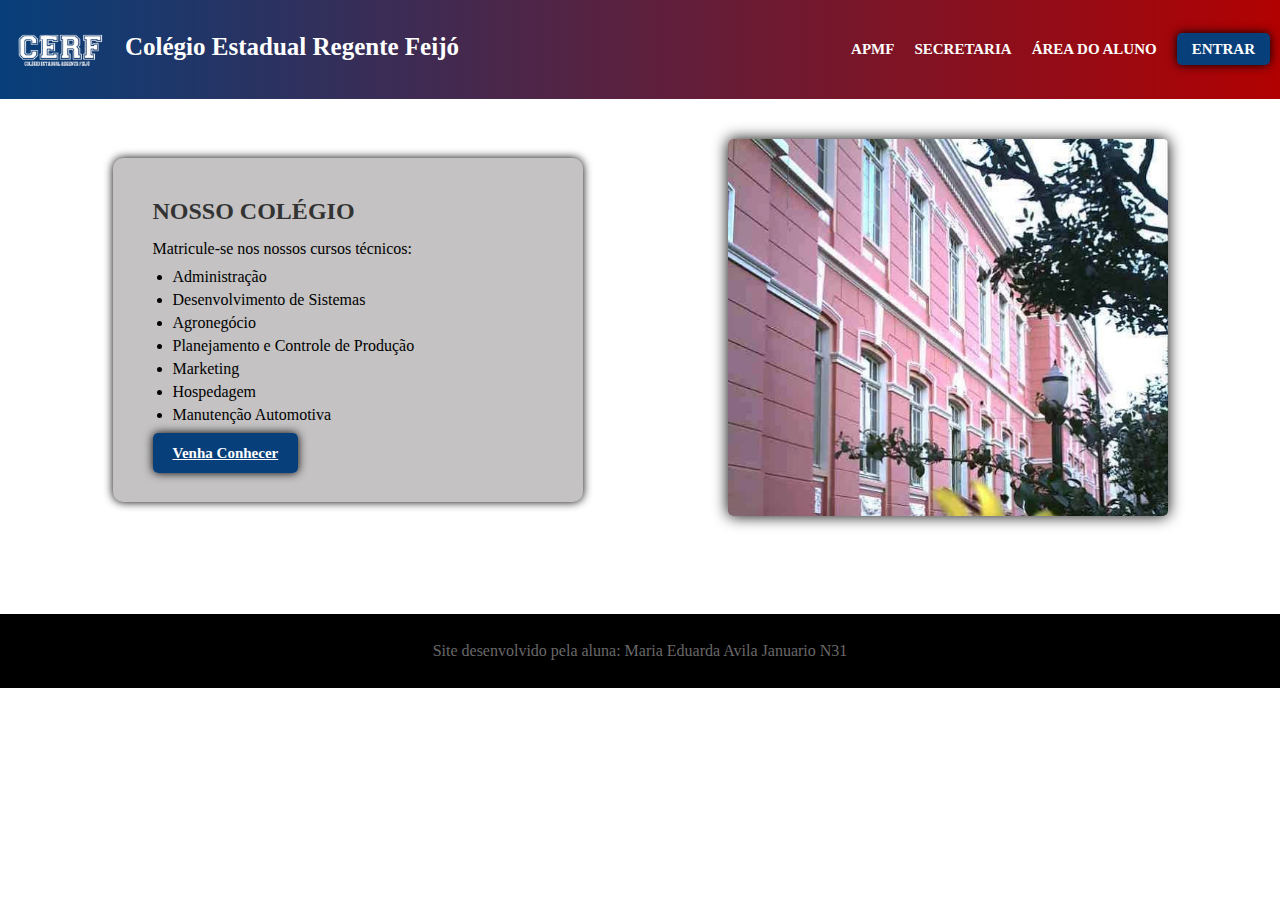
<file: index.html>
<!DOCTYPE html>
<html lang="pt-BR">
<head>
    <meta charset="UTF-8">
    <meta name="viewport" content="width=device-width, initial-scale=1.0">
    <title>Colégio Estadual Regente Feijó</title>
    <link rel="shortcut icon" href="Imagens/cerf.logo.png" type="image/x-icon">
    <link rel="stylesheet" href="Estilos/style.css">
</head>

<body>
    <header>
        <div class="logo">
            <a href="index.html">
                <img src="Imagens/cerf.logo.png" alt="Logo CERF">
            </a>
            <div class="titulo">
                <h1>Colégio Estadual Regente Feijó</h1>
            </div>
        </div>
        <nav>
            <ul> 
                <li><a href="apmf.html">APMF</a></li>
                <li><a href="secretaria.html">SECRETARIA</a></li>
                <li><a href="https://www.areadoaluno.seed.pr.gov.br/servicosaoaluno/pages/publico/login.jsf?dswid=-2671" target="_blank">ÁREA DO ALUNO</a></li>
                <li><a href="formulario.html" class="btn">ENTRAR</a>
            </ul>
        </nav>
    </header>

    <main class="container">
        <section class="info">
            <h2>NOSSO COLÉGIO</h2>
            <p>Matricule-se nos nossos cursos técnicos:</p>
            <ul>
                <li>Administração</li>
                <li>Desenvolvimento de Sistemas</li>
                <li>Agronegócio</li>
                <li>Planejamento e Controle de Produção</li>
                <li>Marketing</li>
                <li>Hospedagem</li>
                <li>Manutenção Automotiva</li>
            </ul>
            <a href="cursos.html" class="btn-cursos">Venha Conhecer</a>
        </section>

        <aside class="imagem">
            <img src="Imagens/colégio1.jpg" alt="Imagem do Colégio">
        </aside>
    </main>

    <br> <br> <br>
    <footer>
        <br>
        <p>Site desenvolvido pela aluna: Maria Eduarda Avila Januario N31</p>
        <br>
    </footer>
</body>
</html>
</file>
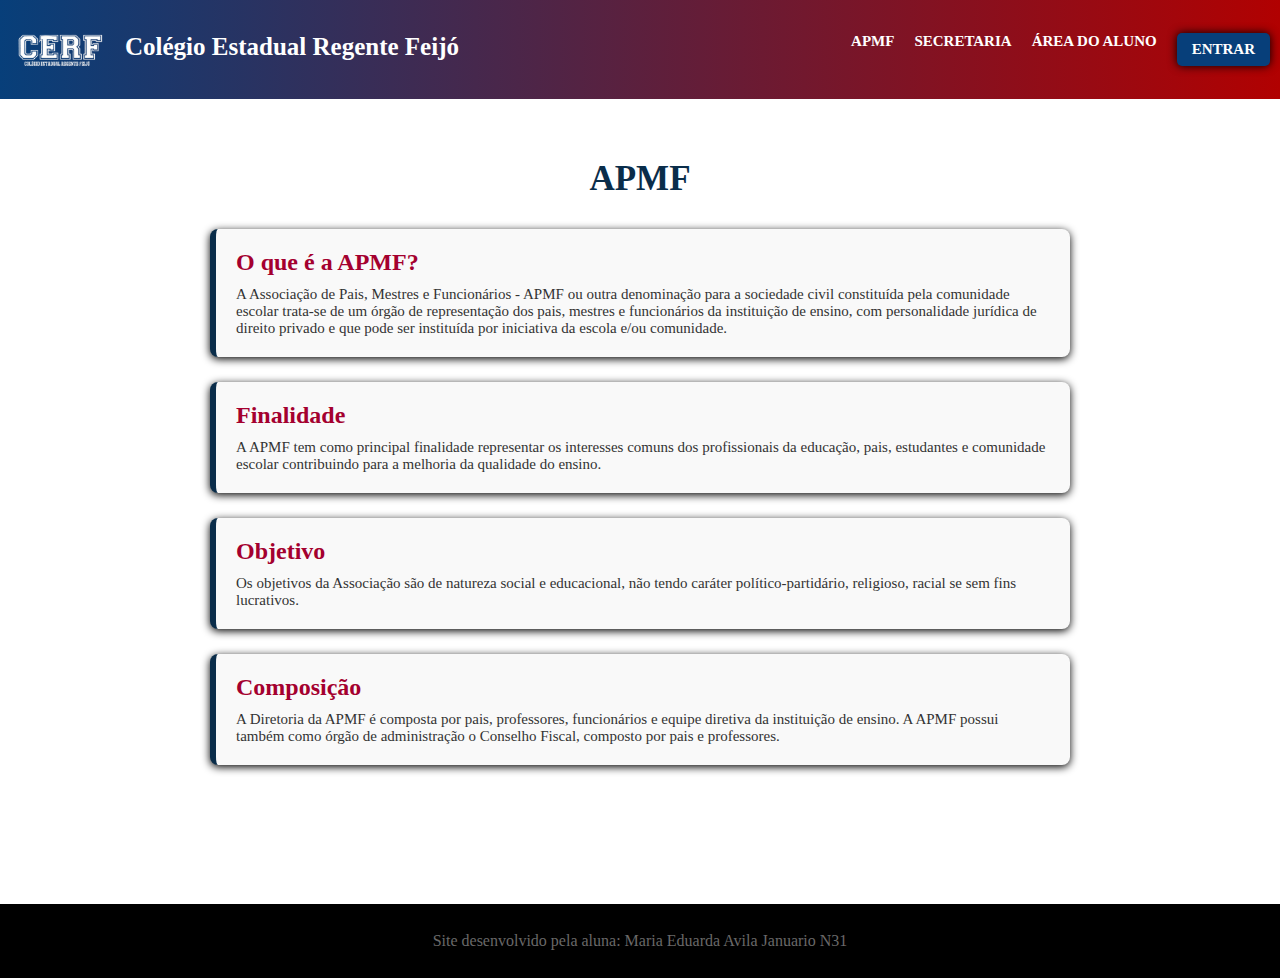
<file: apmf.html>
<!DOCTYPE html>
<html lang="pt-BR">
<head>
    <meta charset="UTF-8">
    <meta name="viewport" content="width=device-width, initial-scale=1.0">
    <title>Colégio Estadual Regente Feijó</title>
    <link rel="shortcut icon" href="Imagens/cerf.logo.png" type="image/x-icon">
    <link rel="stylesheet" href="Estilos/apmf.css">
</head>
<body>
    <header>
        <div class="logo">
            <a href="index.html">
                <img src="Imagens/cerf.logo.png" alt="Logo CERF">
            </a>
            <div class="titulo">
                <h1>Colégio Estadual Regente Feijó</h1>
            </div>
        </div>
        <nav>
            <ul> 
                <li><a href="apmf.html">APMF</a></li>
                <li><a href="secretaria.html">SECRETARIA</a></li>
                <li><a href="https://www.areadoaluno.seed.pr.gov.br/servicosaoaluno/pages/publico/login.jsf?dswid=-2671" target="_blank">ÁREA DO ALUNO</a></li>
                <li><button class="btn">ENTRAR</button></li>
            </ul>
        </nav>
    </header>

    <main>
    <h1 id="titulo-apmf">APMF</h1>
    <section class="bloco" id="oque-e">
      <h2>O que é a APMF?</h2>
      <p>A Associação de Pais, Mestres e Funcionários - APMF ou outra denominação para a sociedade civil constituída pela comunidade escolar trata-se de um órgão de representação dos pais, mestres e funcionários da instituição de ensino, com personalidade jurídica de direito privado e que pode ser instituída por iniciativa da escola e/ou comunidade.</p>
    </section>
    <section class="bloco" id="finalidade">
      <h2>Finalidade</h2>
      <p>A APMF tem como principal finalidade representar os interesses comuns dos profissionais da educação, pais, estudantes e comunidade escolar contribuindo para a melhoria da qualidade do ensino.</p>
    </section>
    <section class="bloco" id="objetivo">
      <h2>Objetivo</h2>
      <p>Os objetivos da Associação são de natureza social e educacional, não tendo caráter político-partidário, religioso, racial se sem fins lucrativos.</p>
    </section>
    <section class="bloco" id="composicao">
      <h2>Composição</h2>
      <p>A Diretoria da APMF é composta por pais, professores, funcionários e equipe diretiva da instituição de ensino. A APMF possui também como órgão de administração o Conselho Fiscal, composto por pais e professores.</p>
    </section>
  </main>


    <br> <br> <br>
    <footer>
        <br>
        <p>Site desenvolvido pela aluna: Maria Eduarda Avila Januario N31</p>
        <br>
    </footer>
</body>
</html>
</file>
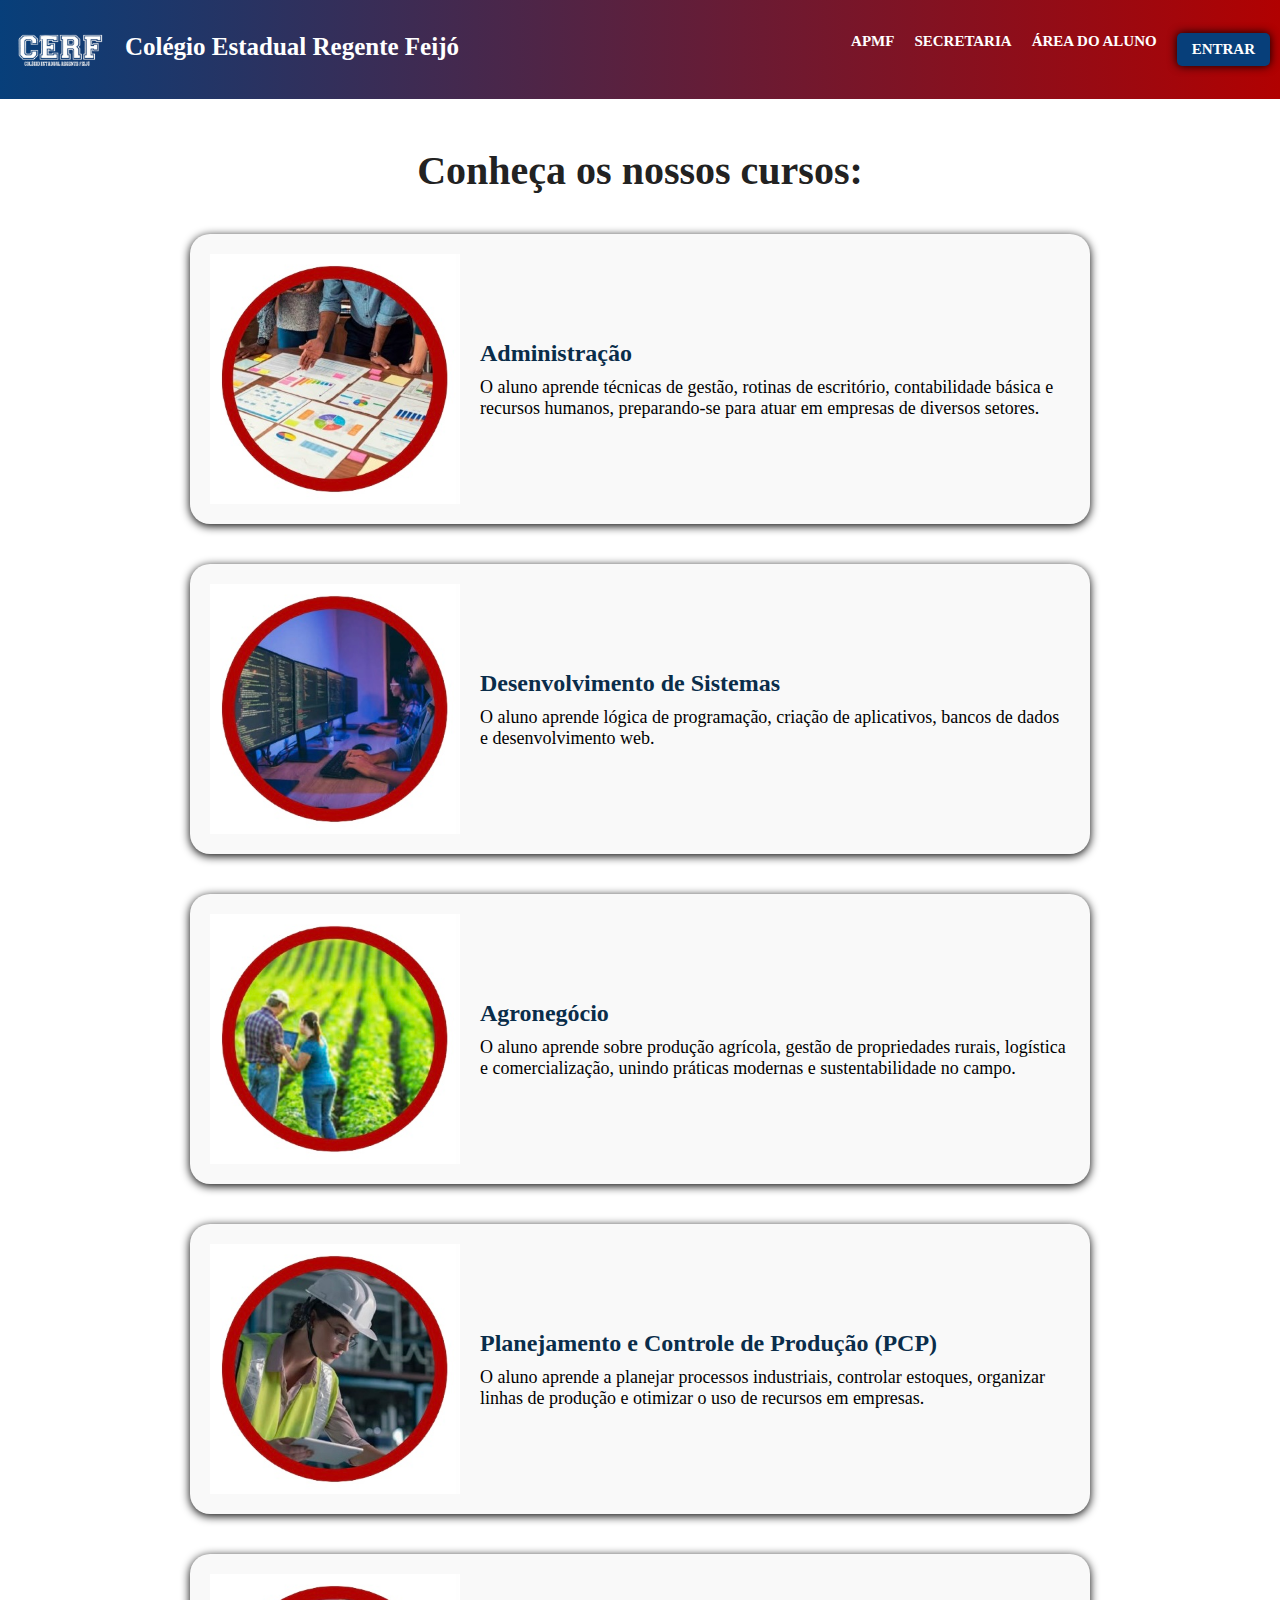
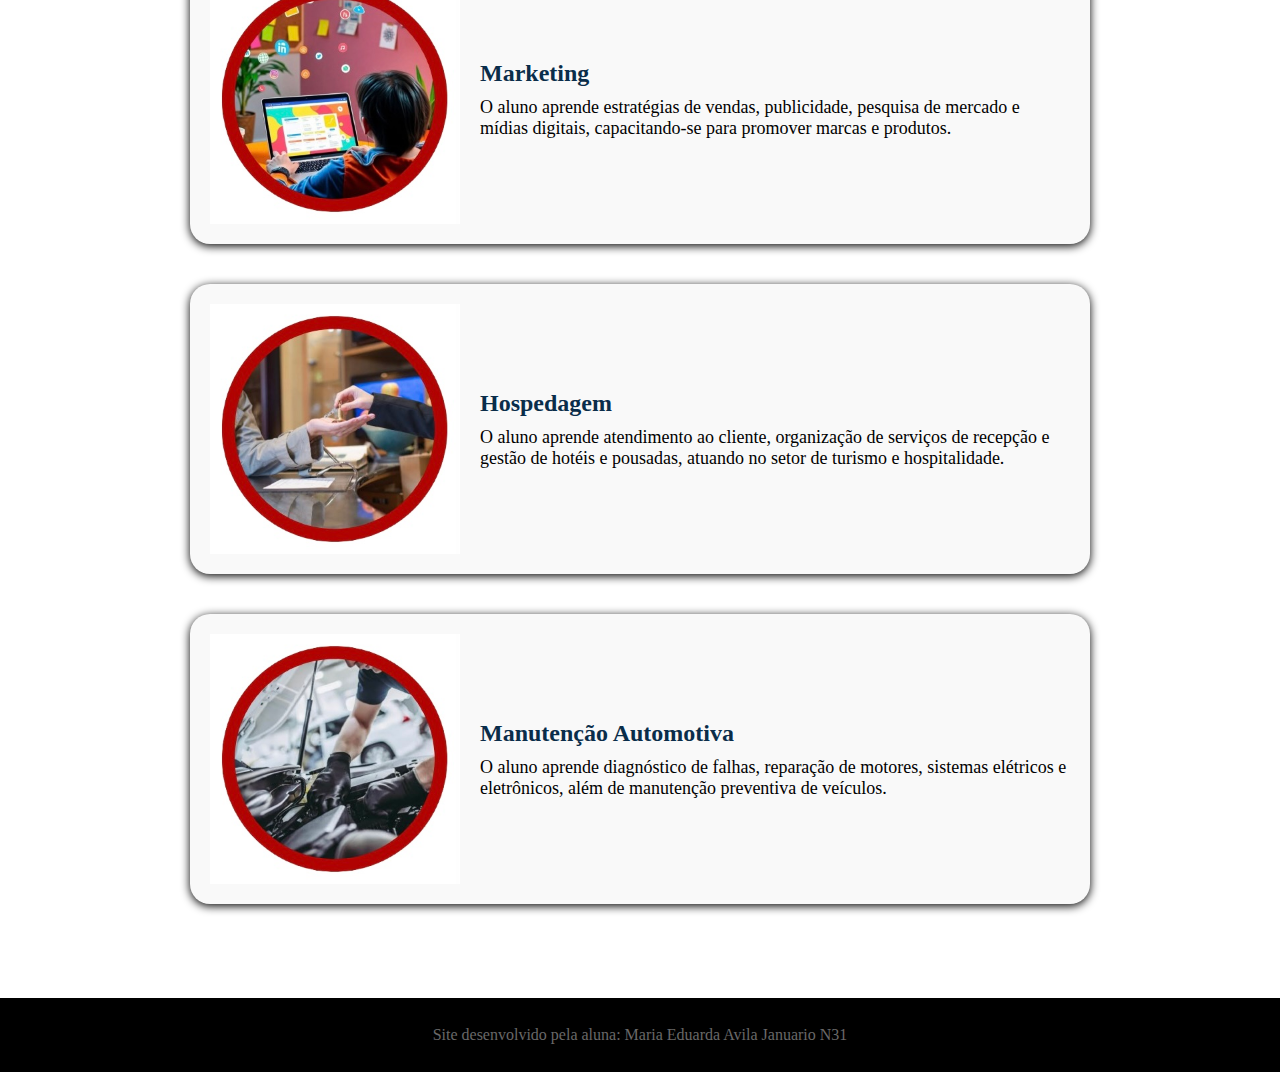
<file: cursos.html>
<!DOCTYPE html>
<html lang="pt-BR">
<head>
    <meta charset="UTF-8">
    <meta name="viewport" content="width=device-width, initial-scale=1.0">
    <title>Colégio Estadual Regente Feijó</title>
    <link rel="shortcut icon" href="Imagens/cerf.logo.png" type="image/x-icon">
    <link rel="stylesheet" href="Estilos/cursos.css">
</head>
<body>
    <header>
        <div class="logo">
            <a href="index.html">
                <img src="Imagens/cerf.logo.png" alt="Logo CERF">
            </a>
            <div class="titulo">
                <h1>Colégio Estadual Regente Feijó</h1>
            </div>
        </div>
        <nav>
            <ul> 
                <li><a href="apmf.html">APMF</a></li>
                <li><a href="secretaria.html">SECRETARIA</a></li>
                <li><a href="https://www.areadoaluno.seed.pr.gov.br/servicosaoaluno/pages/publico/login.jsf?dswid=-2671" target="_blank">ÁREA DO ALUNO</a></li>
                <li><button class="btn">ENTRAR</button></li>
            </ul>
        </nav>
    </header>

    <main>
    <br>
    <h1>Conheça os nossos cursos:</h1>

    <section class="curso">
      <img src="Imagens/administração.png" alt="Administração">
      <div class="descricao">
        <h2>Administração</h2>
        <p>O aluno aprende técnicas de gestão, rotinas de escritório, contabilidade básica e recursos humanos, preparando-se para atuar em empresas de diversos setores.</p>
      </div>
    </section>

    <section class="curso">
      <img src="Imagens/desen.siste.png" alt="Desenvolvimento de Sistemas">
      <div class="descricao">
        <h2>Desenvolvimento de Sistemas</h2>
        <p>O aluno aprende lógica de programação, criação de aplicativos, bancos de dados e desenvolvimento web.</p>
      </div>
    </section>

    <section class="curso">
      <img src="Imagens/agronegócio.png" alt="Agronegócio">
      <div class="descricao">
        <h2>Agronegócio</h2>
        <p>O aluno aprende sobre produção agrícola, gestão de propriedades rurais, logística e comercialização, unindo práticas modernas e sustentabilidade no campo.</p>
      </div>
    </section>

<section class="curso">
      <img src="Imagens/plan.produção.png" alt="Planejamento e Controle de Produção">
      <div class="descricao">
        <h2>Planejamento e Controle de Produção (PCP)</h2>
        <p>O aluno aprende a planejar processos industriais, controlar estoques, organizar linhas de produção e otimizar o uso de recursos em empresas.</p>
      </div>
    </section>

    <section class="curso">
      <img src="Imagens/marketing.png" alt="Marketing">
      <div class="descricao">
        <h2>Marketing</h2>
        <p>O aluno aprende estratégias de vendas, publicidade, pesquisa de mercado e mídias digitais, capacitando-se para promover marcas e produtos.</p>
      </div>
    </section>

    <section class="curso">
      <img src="Imagens/hospedagem.png" alt="Hospedagem">
      <div class="descricao">
        <h2>Hospedagem</h2>
        <p>O aluno aprende atendimento ao cliente, organização de serviços de recepção e gestão de hotéis e pousadas, atuando no setor de turismo e hospitalidade.</p>
      </div>
    </section>

    <section class="curso">
      <img src="Imagens/manut.automotiva.png" alt="Manutenção Automotiva">
      <div class="descricao">
        <h2>Manutenção Automotiva</h2>
        <p>O aluno aprende diagnóstico de falhas, reparação de motores, sistemas elétricos e eletrônicos, além de manutenção preventiva de veículos.</p>
      </div>
    </section>

    <br> <br> <br>
    <footer>
        <br>
        <p>Site desenvolvido pela aluna: Maria Eduarda Avila Januario N31</p>
        <br>
    </footer>
</body>
</html>
</file>
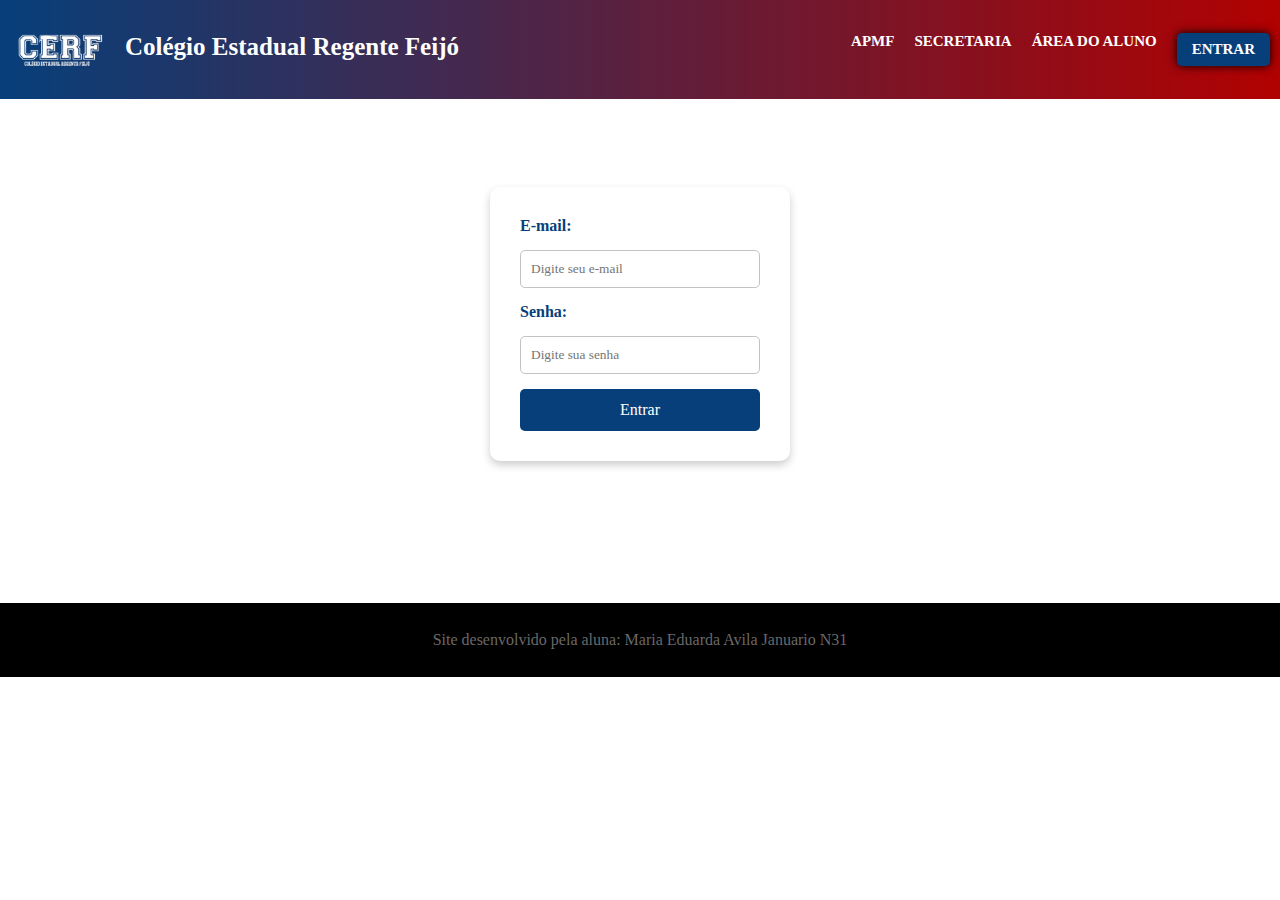
<file: formulario.html>
<!DOCTYPE html>
<html lang="pt-BR">
<head>
    <meta charset="UTF-8">
    <meta name="viewport" content="width=device-width, initial-scale=1.0">
    <title>Colégio Estadual Regente Feijó</title>
    <link rel="shortcut icon" href="Imagens/cerf.logo.png" type="image/x-icon">
    <link rel="stylesheet" href="Estilos/formulario.css">
</head>
<body>
    <header>
        <div class="logo">
            <a href="index.html">
                <img src="Imagens/cerf.logo.png" alt="Logo CERF">
            </a>
            <div class="titulo">
                <h1>Colégio Estadual Regente Feijó</h1>
            </div>
        </div>
        <nav>
            <ul> 
                <li><a href="apmf.html">APMF</a></li>
                <li><a href="secretaria.html">SECRETARIA</a></li>
                <li><a href="https://www.areadoaluno.seed.pr.gov.br/servicosaoaluno/pages/publico/login.jsf?dswid=-2671" target="_blank">ÁREA DO ALUNO</a></li>
                <li><button class="btn">ENTRAR</button></li>
            </ul>
        </nav>
    </header>

    <main>
    <form class="entrar" action="#" method="post">
      <label for="email">E-mail:</label>
      <input type="email" id="email" name="email" placeholder="Digite seu e-mail" required>
      <label for="senha">Senha:</label>
      <input type="password" id="senha" name="senha" placeholder="Digite sua senha" required>
      <button type="submit">Entrar</button>
    </form>
  </main>


    <br> <br> <br>
    <footer>
        <br>
        <p>Site desenvolvido pela aluna: Maria Eduarda Avila Januario N31</p>
        <br>
    </footer>
</body>
</html>
</file>
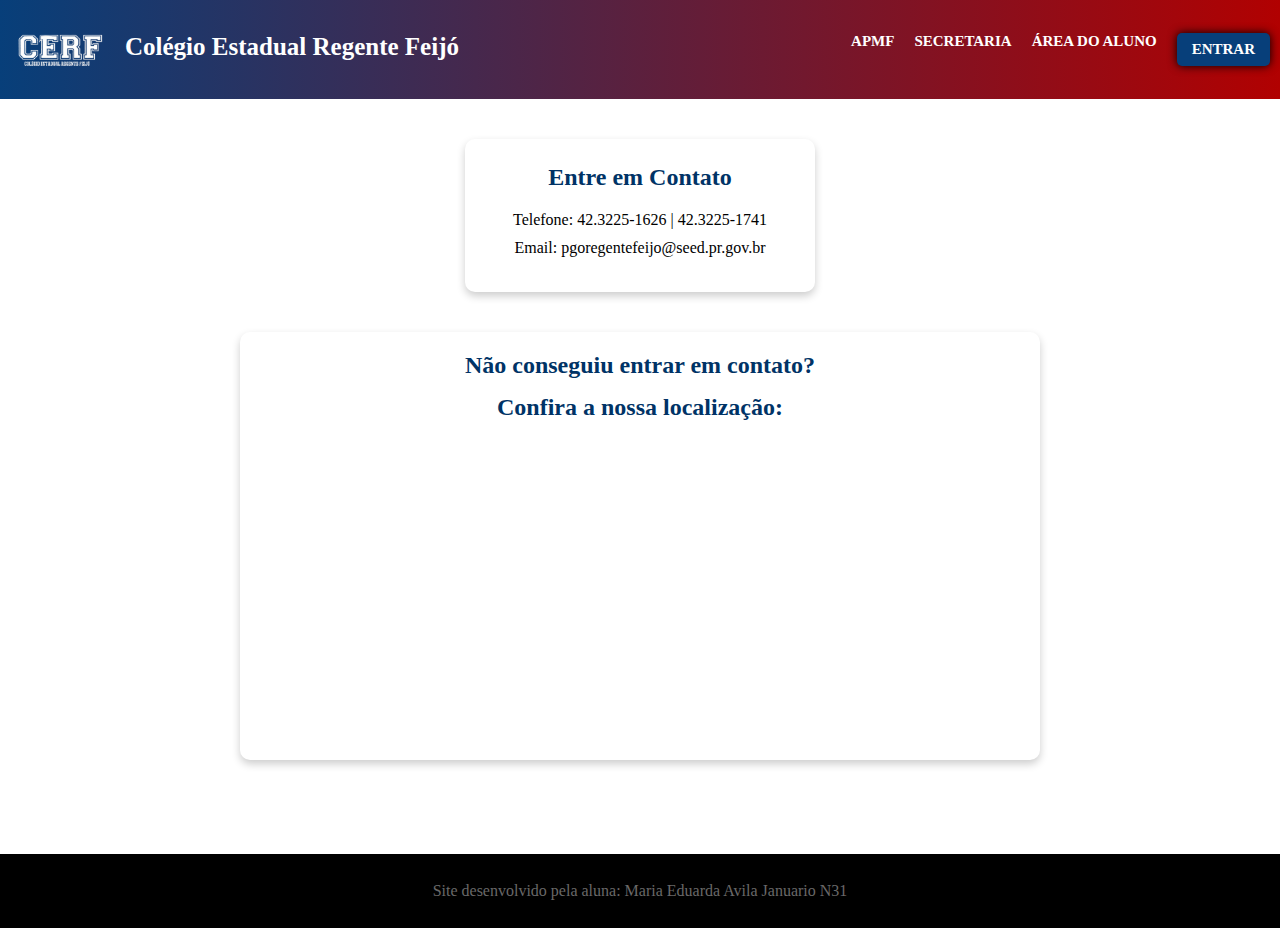
<file: secretaria.html>
<!DOCTYPE html>
<html lang="pt-BR">
<head>
    <meta charset="UTF-8">
    <meta name="viewport" content="width=device-width, initial-scale=1.0">
    <title>Colégio Estadual Regente Feijó</title>
    <link rel="shortcut icon" href="Imagens/cerf.logo.png" type="image/x-icon">
    <link rel="stylesheet" href="Estilos/secretaria.css">
</head>
<body>
    <header>
        <div class="logo">
            <a href="index.html">
                <img src="Imagens/cerf.logo.png" alt="Logo CERF">
            </a>
            <div class="titulo">
                <h1>Colégio Estadual Regente Feijó</h1>
            </div>
        </div>
        <nav>
            <ul> 
                <li><a href="apmf.html">APMF</a></li>
                <li><a href="secretaria.html">SECRETARIA</a></li>
                <li><a href="https://www.areadoaluno.seed.pr.gov.br/servicosaoaluno/pages/publico/login.jsf?dswid=-2671" target="_blank">ÁREA DO ALUNO</a></li>
                <li><button class="btn">ENTRAR</button></li>
            </ul>
        </nav>
    </header>

    <main>
    <section class="contato">
      <h2>Entre em Contato</h2>
      <p>Telefone: 42.3225-1626 | 42.3225-1741</p>
      <p>Email: pgoregentefeijo@seed.pr.gov.br</p>
    </section>
    </main>

    <main>
    <section class="mapa">
      <h2>Não conseguiu entrar em contato?</h2>
      <h2>Confira a nossa localização:</h2>
      <iframe src="https://www.google.com/maps/embed?pb=!1m18!1m12!1m3!1d1013.9380652121098!2d-50.15964772476787!3d-25.09290578786188!2m3!1f0!2f0!3f0!3m2!1i1024!2i768!4f13.1!3m3!1m2!1s0x94e81a408f7f0317%3A0x2eab1d0cba2411e1!2sCol%C3%A9gio%20Estadual%20Regente%20Feij%C3%B3!5e0!3m2!1spt-BR!2sbr!4v1755812436829!5m2!1spt-BR!2sbr" width="600" height="450" style="border:0;" allowfullscreen="" loading="lazy" referrerpolicy="no-referrer-when-downgrade"></iframe>
    </section>
  </main>

    <br> <br> <br>
    <footer>
        <br>
        <p>Site desenvolvido pela aluna: Maria Eduarda Avila Januario N31</p>
        <br>
    </footer>
</body>
</html>
</file>
<file: Estilos/style.css>
* {
    margin: 0;
    padding: 0;
    box-sizing: border-box;
    font-family: Georgia, Times, 'Times New Roman', serif;
}

header {
    background: linear-gradient(to right, #073f7a, #b10101);
    color: white;
    display: flex;
    justify-content: space-between;
    align-items: center;
    padding: 10px 10px;
}

.logo {
    display: flex;
    align-items: center;
    gap: 15px;
}

.logo img {
    width: 100px;
    height: auto;
}

.logo .titulo h1 {
    font-size: 25px;
    margin: 0;
    margin-bottom: 5px;
}

nav ul {
    font-size: 15px;
    list-style: none;
    display: flex;
    gap: 20px;
}

nav ul li a {
    text-decoration: none;
    color: rgb(255, 255, 255);
    font-weight: bold;
}

nav ul li a:hover {
    color: #001f38;
}

nav .btn {
    background: #073f7a;
    color: white;
    padding: 8px 15px;
    border: none;
    border-radius: 5px;
    font-size: 15px;
    font-weight: bold;
    cursor: pointer;
    box-shadow: 0 0 10px #000000;
}

nav .btn:hover {
    background: #09033f;
}

.container {
    display: flex;
    justify-content: space-around;
    align-items: center;
    padding: 40px;
}

.info {
    background: #c4c2c2;
    padding: 40px;
    border-radius: 10px;
    width: 470px;
    box-shadow: 0px 0px 10px 
}

.info h2 {
    margin-bottom: 15px;
    color: #333;
}

.info p {
    margin-bottom: 10px;
}

.info ul {
    margin-bottom: 20px;
    padding-left: 20px;
}

.info li {
    margin-bottom: 5px;
}

.btn-cursos {
    background: #073f7a;
    color: white;
    padding: 12px 20px;
    border: none;
    border-radius: 5px;
    font-size: 15px;
    font-weight: bold;
    cursor: pointer;
    box-shadow: 0 0 10px #000000;
    }

.btn-cursos:hover {
    background: #0d0d25;
}

.imagem img {
    width: 440px;
    border-radius: 5px;
    box-shadow: 0 0 15px;
}

footer {
    background-color: rgb(0, 0, 0);
    color: rgb(105, 104, 104);
    padding: 10px;
    text-align: center;
}
</file>
<file: Estilos/apmf.css>
* {
    margin: 0;
    padding: 0;
    box-sizing: border-box;
    font-family: Georgia, Times, 'Times New Roman', serif;
}

header {
    background: linear-gradient(to right, #073f7a, #b10101);
    color: white;
    display: flex;
    justify-content: space-between;
    align-items: center;
    padding: 10px 10px;
}

.logo {
    display: flex;
    align-items: center;
    gap: 15px;
}

.logo img {
    width: 100px;
    height: auto;
}

.logo .titulo h1 {
    font-size: 25px;
    margin: 0;
    margin-bottom: 5px;
}

nav ul {
    font-size: 15px;
    list-style: none;
    display: flex;
    gap: 20px;
}

nav ul li a {
    text-decoration: none;
    color: rgb(255, 255, 255);
    font-weight: bold;
}

nav ul li a:hover {
    color: #001f38;
}

nav .btn {
    background: #073f7a;
    color: white;
    padding: 8px 15px;
    border: none;
    border-radius: 5px;
    font-size: 15px;
    font-weight: bold;
    cursor: pointer;
    box-shadow: 0 0 10px #000000;
}

nav .btn:hover {
    background: #09033f;
}

main {
  max-width: 900px;
  margin: 40px auto;
  padding: 20px;
}

#titulo-apmf {
  text-align: center;
  margin-bottom: 30px;
  font-size: 35px;
  color: #0a2d4a;
}

.bloco {
  background: #f9f9f9;
  margin-bottom: 25px;
  padding: 20px;
  border-left: 6px solid #0a2d4a;
  border-radius: 8px;
  box-shadow: 0 2px 8px 
}

.bloco h2 {
  margin-bottom: 10px;
  color: #a4002f;
}

.bloco p {
  color: #333;
  font-size: 15px;
}

footer {
    background-color: rgb(0, 0, 0);
    color: rgb(105, 104, 104);
    padding: 10px;
    text-align: center;
}
</file>
<file: Estilos/cursos.css>
* {
    margin: 0;
    padding: 0;
    box-sizing: border-box;
    font-family: Georgia, Times, 'Times New Roman', serif;
}

header {
    background: linear-gradient(to right, #073f7a, #b10101);
    color: white;
    display: flex;
    justify-content: space-between;
    align-items: center;
    padding: 10px 10px;
}

.logo {
    display: flex;
    align-items: center;
    gap: 15px;
}

.logo img {
    width: 100px;
    height: auto;
}

.logo .titulo h1 {
    font-size: 25px;
    margin: 0;
    margin-bottom: 5px;
}

nav ul {
    font-size: 15px;
    list-style: none;
    display: flex;
    gap: 20px;
}

nav ul li a {
    text-decoration: none;
    color: rgb(255, 255, 255);
    font-weight: bold;
}

nav ul li a:hover {
    color: #001f38;
}

nav .btn {
    background: #073f7a;
    color: white;
    padding: 8px 15px;
    border: none;
    border-radius: 5px;
    font-size: 15px;
    font-weight: bold;
    cursor: pointer;
    box-shadow: 0 0 10px #000000;
}

nav .btn:hover {
    background: #09033f;
}

main h1 {
  text-align: center;
  margin: 30px 0;
  font-size: 40px;
  color: #222;
}

.curso {
  display: flex;
  align-items: center;
  gap: 20px;
  margin: 40px auto;
  max-width: 900px;
  padding: 20px;
  border-radius: 20px;
  background: #f9f9f9;
  box-shadow: 0 2px 10px 
}

.curso img {
  width: 250px;
  height: auto;
}

.descricao h2 {
  margin-bottom: 10px;
  color: #0a2d4a;
}

.descricao p {
  font-size: 18px;
}

footer {
    background-color: rgb(0, 0, 0);
    color: rgb(105, 104, 104);
    padding: 10px;
    text-align: center;
}
</file>
<file: Estilos/formulario.css>
* {
    margin: 0;
    padding: 0;
    box-sizing: border-box;
    font-family: Georgia, Times, 'Times New Roman', serif;
}

header {
    background: linear-gradient(to right, #073f7a, #b10101);
    color: white;
    display: flex;
    justify-content: space-between;
    align-items: center;
    padding: 10px 10px;
}

.logo {
    display: flex;
    align-items: center;
    gap: 15px;
}

.logo img {
    width: 100px;
    height: auto;
}

.logo .titulo h1 {
    font-size: 25px;
    margin: 0;
    margin-bottom: 5px;
}

nav ul {
    font-size: 15px;
    list-style: none;
    display: flex;
    gap: 20px;
}

nav ul li a {
    text-decoration: none;
    color: rgb(255, 255, 255);
    font-weight: bold;
}

nav ul li a:hover {
    color: #001f38;
}

nav .btn {
    background: #073f7a;
    color: white;
    padding: 8px 15px;
    border: none;
    border-radius: 5px;
    font-size: 15px;
    font-weight: bold;
    cursor: pointer;
    box-shadow: 0 0 10px #000000;
}

nav .btn:hover {
    background: #09033f;
}

main {
  display: flex;
  justify-content: center;
  align-items: center;
  min-height: 450px;
}

.entrar {
  background-color: white;
  padding: 30px;
  border-radius: 10px;
  box-shadow: 0 4px 8px rgba(0,0,0,0.2);
  width: 300px;
  display: flex;
  flex-direction: column;
  gap: 15px;
}

.entrar label {
  font-weight: bold;
  color: #073f7a;
}

.entrar input {
  padding: 10px;
  border: 1px solid #c4c2c2;
  border-radius: 5px;
}

.entrar input:focus {
  border-color: #073f7a;
  outline: none;
}

.entrar button {
  padding: 12px;
  background-color: #073f7a;
  color: white;
  border: none;
  border-radius: 5px;
  cursor: pointer;
  font-size: 16px;
}

footer {
    background-color: rgb(0, 0, 0);
    color: rgb(105, 104, 104);
    padding: 10px;
    text-align: center;
}
</file>
<file: Estilos/secretaria.css>
* {
    margin: 0;
    padding: 0;
    box-sizing: border-box;
    font-family: Georgia, Times, 'Times New Roman', serif;
}

header {
    background: linear-gradient(to right, #073f7a, #b10101);
    color: white;
    display: flex;
    justify-content: space-between;
    align-items: center;
    padding: 10px 10px;
}

.logo {
    display: flex;
    align-items: center;
    gap: 15px;
}

.logo img {
    width: 100px;
    height: auto;
}

.logo .titulo h1 {
    font-size: 25px;
    margin: 0;
    margin-bottom: 5px;
}

nav ul {
    font-size: 15px;
    list-style: none;
    display: flex;
    gap: 20px;
}

nav ul li a {
    text-decoration: none;
    color: rgb(255, 255, 255);
    font-weight: bold;
}

nav ul li a:hover {
    color: #001f38;
}

nav .btn {
    background: #073f7a;
    color: white;
    padding: 8px 15px;
    border: none;
    border-radius: 5px;
    font-size: 15px;
    font-weight: bold;
    cursor: pointer;
    box-shadow: 0 0 10px #000000;
}

nav .btn:hover {
    background: #09033f;
}

main {
  display: flex;
  justify-content: center;
  margin: 40px 20px;
}

.contato {
  background-color: white;
  padding: 25px;
  border-radius: 10px;
  box-shadow: 0px 4px 8px rgba(0,0,0,0.2);
  width: 350px;
  text-align: center;
}

.contato h2 {
  color: #003366;
  margin-bottom: 20px;
}

.contato p {
  font-size: 16px;
  margin: 10px 0;
}

.mapa {
  background-color: white;
  padding: 20px;
  border-radius: 10px;
  box-shadow: 0px 4px 8px rgba(0,0,0,0.2);
  width: 90%;
  max-width: 800px;
  text-align: center;
}

.mapa h2 {
  color: #003366;
  margin-bottom: 15px;
}

.mapa iframe {
  width: 100%;
  height: 300px;
  border-radius: 10px;
}

footer {
    background-color: rgb(0, 0, 0);
    color: rgb(105, 104, 104);
    padding: 10px;
    text-align: center;
}
</file>
